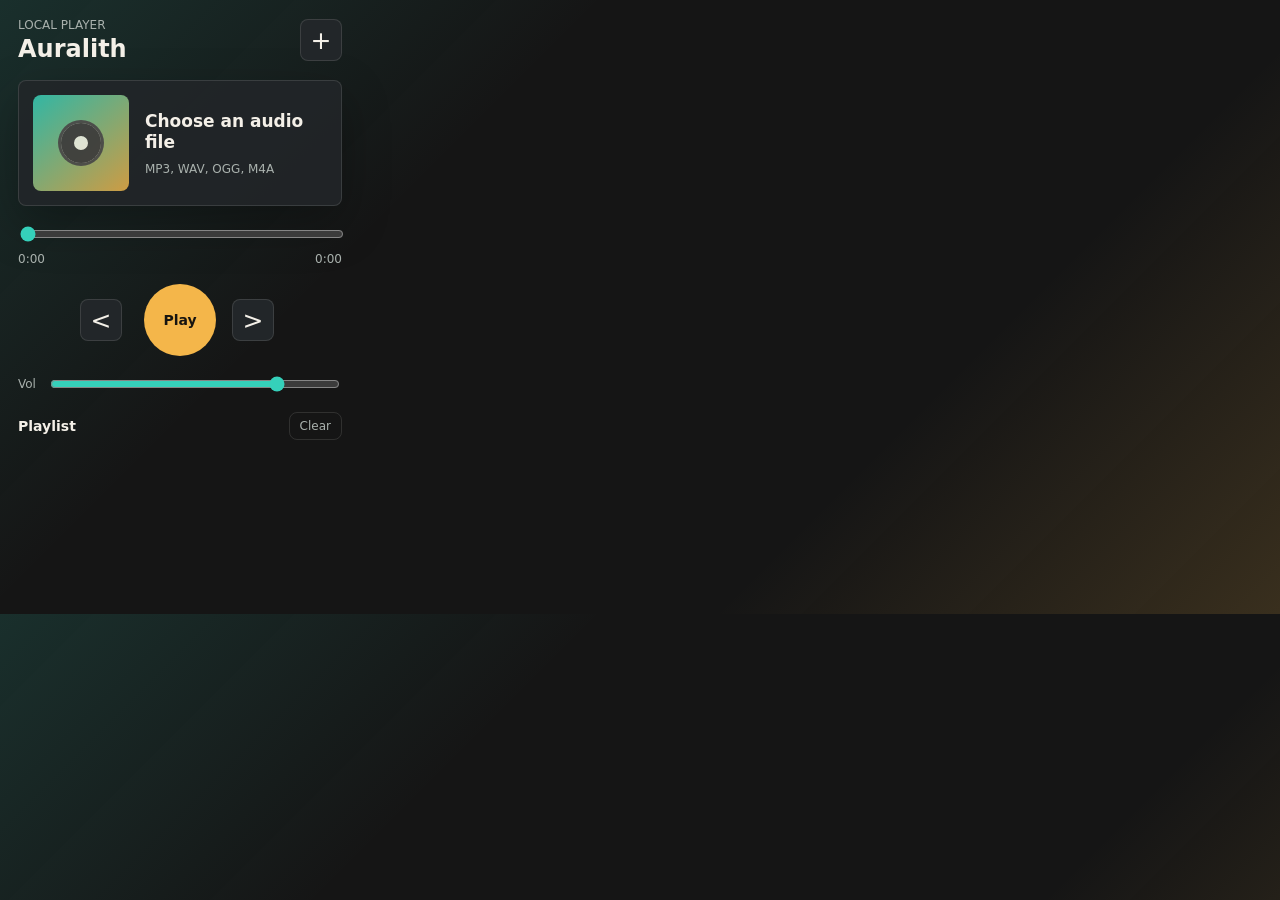
<file: popup.html>
<!doctype html>
<html lang="en">
  <head>
    <meta charset="utf-8">
    <meta name="viewport" content="width=device-width, initial-scale=1">
    <title>Auralith Studio</title>
    <link rel="stylesheet" href="styles.css">
  </head>
  <body>
    <main class="player" aria-label="Audio player">
      <header class="player__header">
        <div>
          <p class="eyebrow">Local Player</p>
          <h1>Auralith</h1>
        </div>
        <label class="icon-button file-picker" title="Add audio files">
          <input id="fileInput" type="file" accept="audio/*" multiple>
          <span aria-hidden="true">+</span>
          <span class="sr-only">Add audio files</span>
        </label>
      </header>

      <section class="now-playing" aria-live="polite">
        <div class="album-art" aria-hidden="true">
          <span></span>
        </div>
        <div class="track-copy">
          <p id="trackName" class="track-name">Choose an audio file</p>
          <p id="trackMeta" class="track-meta">MP3, WAV, OGG, M4A</p>
        </div>
      </section>

      <section class="timeline" aria-label="Playback position">
        <input id="seek" type="range" min="0" max="100" value="0" step="0.1" aria-label="Seek">
        <div class="time-row">
          <span id="currentTime">0:00</span>
          <span id="duration">0:00</span>
        </div>
      </section>

      <section class="controls" aria-label="Playback controls">
        <button id="previousButton" class="icon-button" type="button" title="Previous track" aria-label="Previous track">
          <span aria-hidden="true">&lt;</span>
        </button>
        <button id="playButton" class="play-button" type="button" aria-label="Play">
          <span id="playIcon" aria-hidden="true">Play</span>
        </button>
        <button id="nextButton" class="icon-button" type="button" title="Next track" aria-label="Next track">
          <span aria-hidden="true">&gt;</span>
        </button>
      </section>

      <section class="volume-row" aria-label="Volume">
        <span aria-hidden="true">Vol</span>
        <input id="volume" type="range" min="0" max="1" value="0.8" step="0.01" aria-label="Volume">
      </section>

      <section class="playlist-section" aria-label="Playlist">
        <div class="section-title">
          <h2>Playlist</h2>
          <button id="clearButton" type="button">Clear</button>
        </div>
        <ol id="playlist" class="playlist"></ol>
      </section>

      <p id="status" class="status" role="status"></p>
    </main>

    <script src="popup.js"></script>
  </body>
</html>
</file>
<file: styles.css>
:root {
  color-scheme: dark;
  --bg: #151515;
  --panel: #222629;
  --panel-strong: #2d3337;
  --text: #f4f0e8;
  --muted: #a9b1ad;
  --accent: #35d0ba;
  --accent-strong: #f4b64a;
  --danger: #ff7a7a;
  --line: rgba(244, 240, 232, 0.12);
  --shadow: 0 18px 48px rgba(0, 0, 0, 0.28);
  font-family: Inter, ui-sans-serif, system-ui, -apple-system, BlinkMacSystemFont, "Segoe UI", sans-serif;
}

* {
  box-sizing: border-box;
}

body {
  width: 360px;
  min-height: 560px;
  margin: 0;
  background:
    linear-gradient(135deg, rgba(53, 208, 186, 0.14), transparent 32%),
    linear-gradient(315deg, rgba(244, 182, 74, 0.16), transparent 30%),
    var(--bg);
  color: var(--text);
}

button,
input {
  font: inherit;
}

button {
  color: inherit;
}

.player {
  display: flex;
  min-height: 560px;
  flex-direction: column;
  gap: 18px;
  padding: 18px;
}

.player__header,
.section-title,
.time-row,
.volume-row {
  display: flex;
  align-items: center;
  justify-content: space-between;
}

.eyebrow,
.track-meta,
.status,
.time-row,
.volume-row span {
  color: var(--muted);
  font-size: 12px;
}

.eyebrow {
  margin: 0 0 4px;
  text-transform: uppercase;
  letter-spacing: 0;
}

h1,
h2,
p {
  margin: 0;
}

h1 {
  font-size: 24px;
  line-height: 1.1;
}

h2 {
  font-size: 14px;
}

.icon-button,
.play-button {
  display: inline-grid;
  place-items: center;
  border: 1px solid var(--line);
  border-radius: 8px;
  background: var(--panel);
  box-shadow: none;
  cursor: pointer;
  transition: transform 140ms ease, border-color 140ms ease, background 140ms ease;
}

.icon-button {
  width: 42px;
  height: 42px;
  font-size: 25px;
}

.icon-button:hover,
.play-button:hover,
.playlist button:hover {
  border-color: rgba(53, 208, 186, 0.65);
  transform: translateY(-1px);
}

.file-picker {
  position: relative;
}

.file-picker input {
  position: absolute;
  inset: 0;
  opacity: 0;
  cursor: pointer;
}

.now-playing {
  display: grid;
  grid-template-columns: 96px 1fr;
  gap: 16px;
  align-items: center;
  border: 1px solid var(--line);
  border-radius: 8px;
  background: rgba(34, 38, 41, 0.86);
  box-shadow: var(--shadow);
  padding: 14px;
}

.album-art {
  display: grid;
  width: 96px;
  height: 96px;
  place-items: center;
  overflow: hidden;
  border-radius: 8px;
  background:
    linear-gradient(140deg, rgba(53, 208, 186, 0.85), rgba(244, 182, 74, 0.82)),
    #202426;
}

.album-art span {
  width: 46px;
  height: 46px;
  border: 3px solid rgba(21, 21, 21, 0.72);
  border-radius: 50%;
  background: rgba(244, 240, 232, 0.82);
  box-shadow: inset 0 0 0 13px rgba(21, 21, 21, 0.78);
}

.track-copy {
  min-width: 0;
}

.track-name {
  display: -webkit-box;
  overflow: hidden;
  color: var(--text);
  font-size: 17px;
  font-weight: 700;
  line-height: 1.25;
  -webkit-box-orient: vertical;
  -webkit-line-clamp: 2;
}

.track-meta {
  margin-top: 8px;
  overflow-wrap: anywhere;
}

.timeline {
  display: grid;
  gap: 8px;
}

input[type="range"] {
  width: 100%;
  accent-color: var(--accent);
}

.controls {
  display: grid;
  grid-template-columns: 48px 72px 48px;
  justify-content: center;
  align-items: center;
  gap: 16px;
}

.play-button {
  width: 72px;
  height: 72px;
  border-color: rgba(244, 182, 74, 0.45);
  border-radius: 50%;
  background: var(--accent-strong);
  color: #161410;
  font-size: 14px;
  font-weight: 800;
}

.volume-row {
  gap: 12px;
}

.volume-row span {
  flex: 0 0 auto;
}

.playlist-section {
  display: flex;
  min-height: 150px;
  flex: 1;
  flex-direction: column;
  gap: 10px;
}

.section-title button {
  border: 1px solid var(--line);
  border-radius: 8px;
  background: transparent;
  color: var(--muted);
  cursor: pointer;
  font-size: 12px;
  padding: 6px 10px;
}

.playlist {
  display: grid;
  max-height: 164px;
  margin: 0;
  padding: 0;
  gap: 8px;
  overflow-y: auto;
  list-style: none;
}

.playlist button {
  display: grid;
  width: 100%;
  grid-template-columns: 1fr auto;
  align-items: center;
  gap: 10px;
  border: 1px solid var(--line);
  border-radius: 8px;
  background: rgba(34, 38, 41, 0.74);
  color: var(--text);
  cursor: pointer;
  padding: 10px;
  text-align: left;
}

.playlist button.is-active {
  border-color: rgba(53, 208, 186, 0.78);
  background: rgba(53, 208, 186, 0.12);
}

.playlist-title {
  overflow: hidden;
  text-overflow: ellipsis;
  white-space: nowrap;
}

.playlist-meta {
  color: var(--muted);
  font-size: 11px;
}

.status {
  min-height: 16px;
  color: var(--danger);
}

.sr-only {
  position: absolute;
  width: 1px;
  height: 1px;
  margin: -1px;
  overflow: hidden;
  clip: rect(0, 0, 0, 0);
}
</file>
